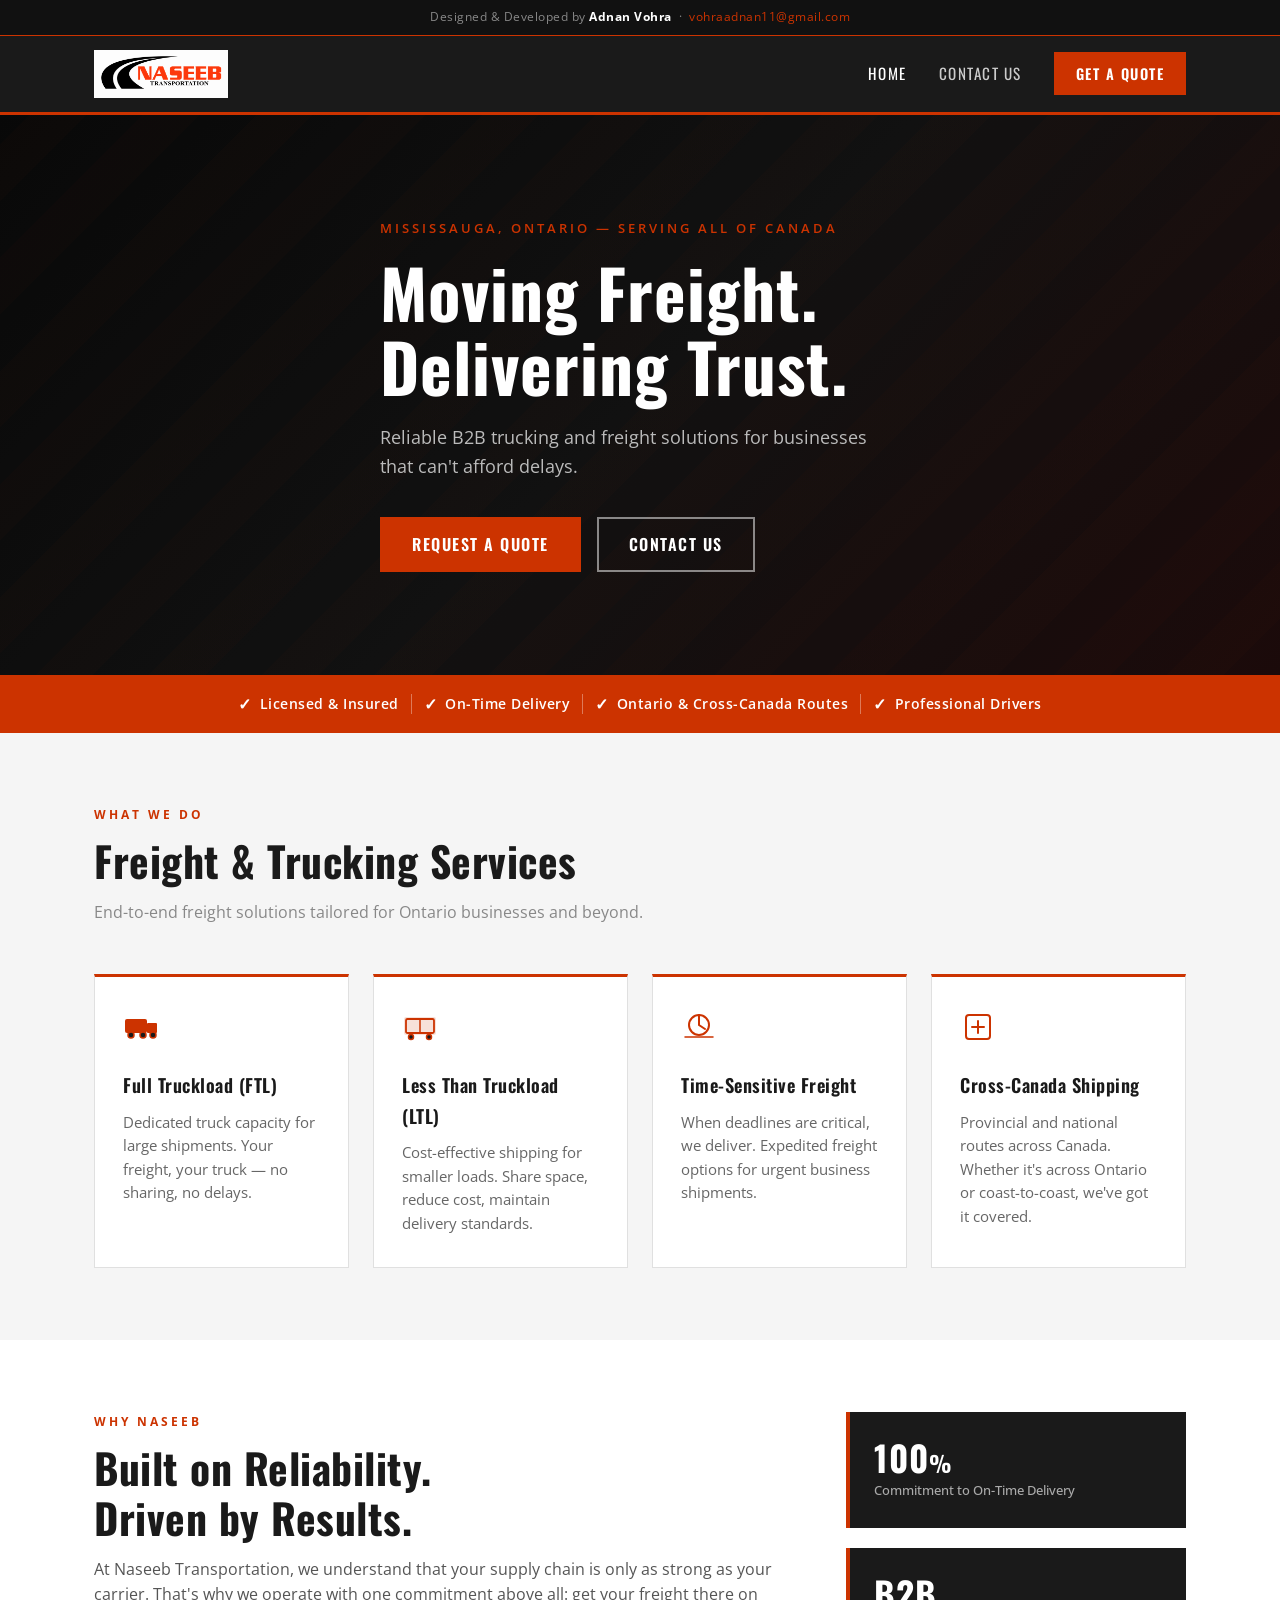
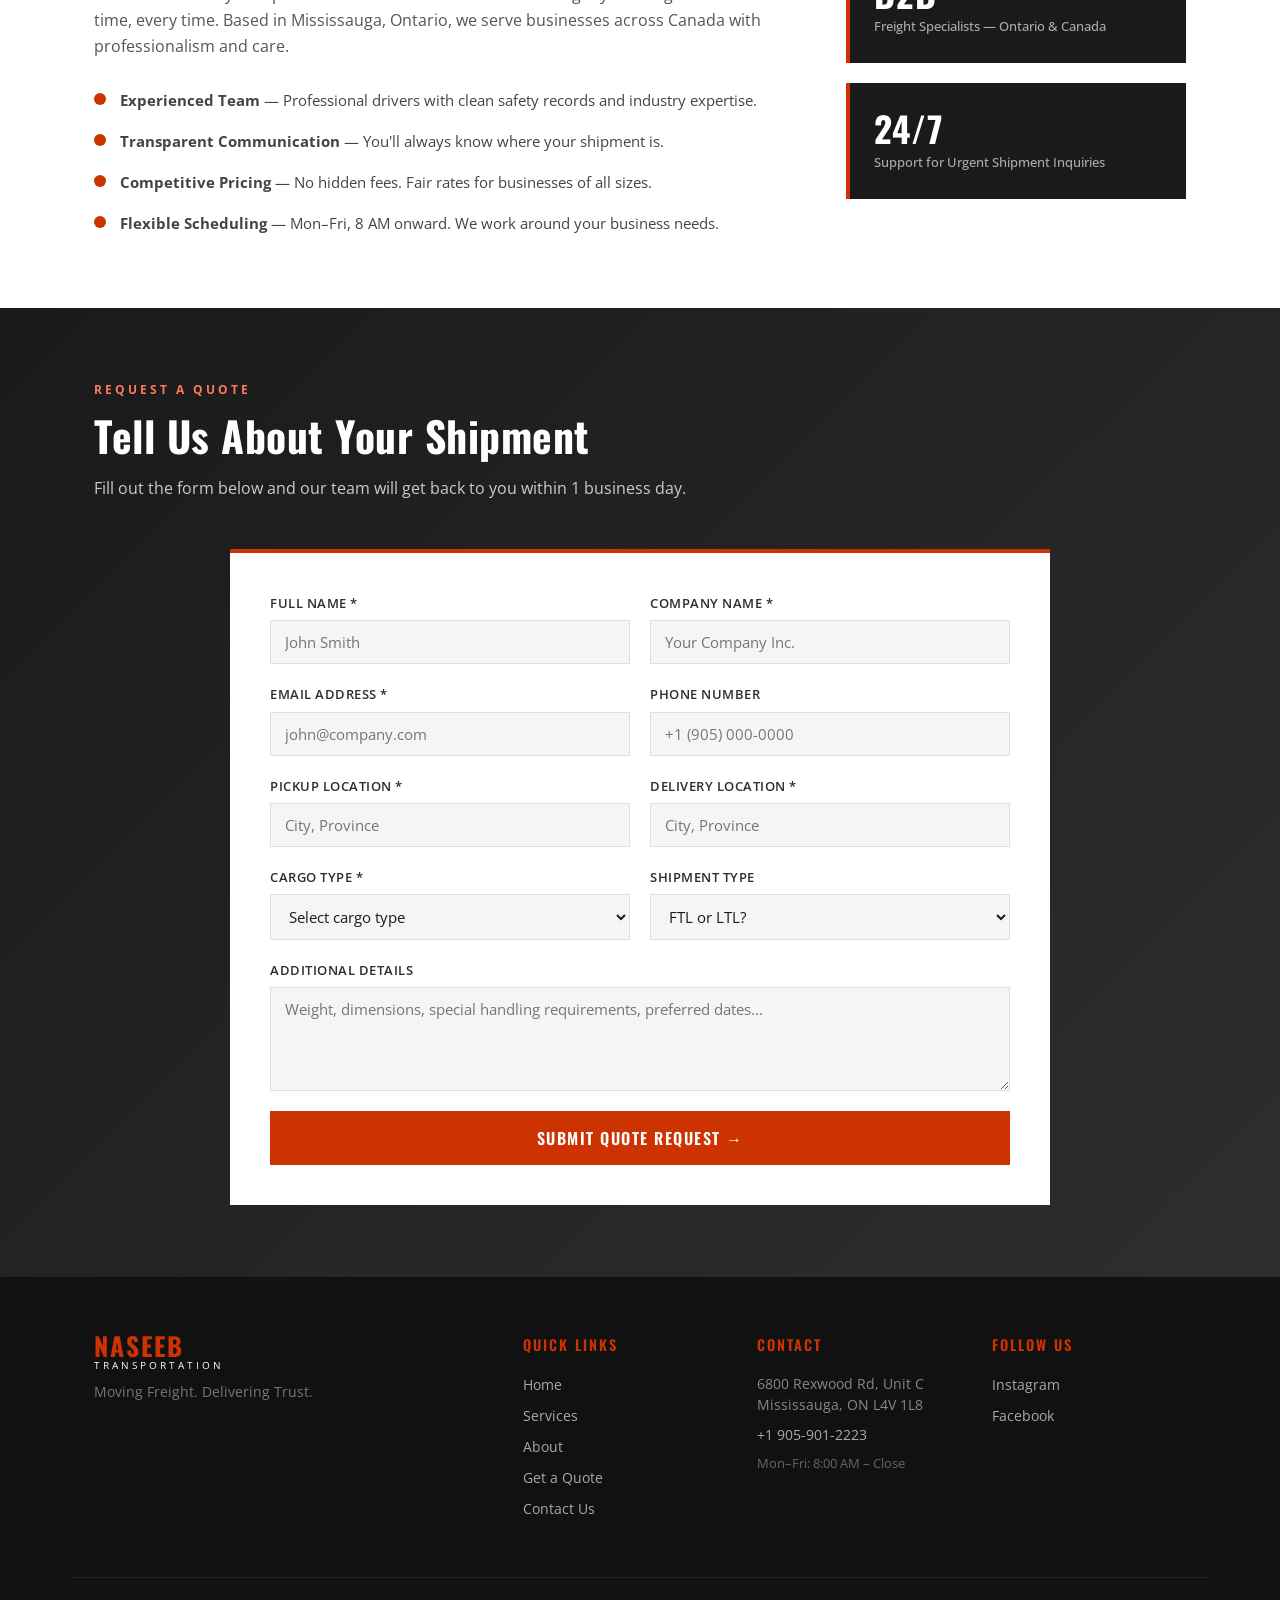
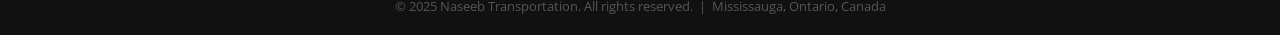
<file: index.html>
<!DOCTYPE html>
<html lang="en">
<head>
  <meta charset="UTF-8" />
  <meta name="viewport" content="width=device-width, initial-scale=1.0" />
  <title>Naseeb Transportation | Freight & Trucking – Mississauga, ON</title>
  <meta name="description" content="Naseeb Transportation provides reliable freight and trucking services across Ontario and Canada. Get a quote today." />
  <link rel="preconnect" href="https://fonts.googleapis.com" />
  <link href="https://fonts.googleapis.com/css2?family=Oswald:wght@400;600;700&family=Open+Sans:wght@400;500;600&display=swap" rel="stylesheet" />
  <link rel="stylesheet" href="style.css" />
</head>
<body>
<div style="background:#111; border-bottom:1px solid #CC3300; text-align:center; padding:7px 16px; font-size:0.78rem; font-family:'Open Sans',sans-serif; color:#888; letter-spacing:0.5px;">
  Designed &amp; Developed by <strong style="color:#fff;">Adnan Vohra</strong> &nbsp;·&nbsp; <a href="mailto:vohraadnan11@gmail.com" style="color:#CC3300; text-decoration:none;">vohraadnan11@gmail.com</a>
</div>
  <!-- ===== HEADER / NAV ===== -->
  <header class="site-header">
    <div class="container header-inner">
      <a href="index.html" class="logo-wrap">
        <img src="logo.png" alt="Naseeb Transportation" class="logo-img" onerror="this.style.display='none'; this.nextElementSibling.style.display='flex'" />
        <div class="logo-text-fallback">
          <span class="logo-name">NASEEB</span>
          <span class="logo-sub">TRANSPORTATION</span>
        </div>
      </a>
      <nav class="main-nav">
        <a href="index.html" class="nav-link active">Home</a>
        <a href="contact.html" class="nav-link">Contact Us</a>
        <a href="#quote" class="nav-btn">Get a Quote</a>
      </nav>
      <button class="hamburger" id="hamburger" aria-label="Open menu">&#9776;</button>
    </div>
    <div class="mobile-nav" id="mobileNav">
      <a href="index.html">Home</a>
      <a href="contact.html">Contact Us</a>
      <a href="#quote">Get a Quote</a>
    </div>
  </header>

  <!-- ===== HERO ===== -->
  <section class="hero">
    <div class="hero-overlay"></div>
    <div class="container hero-content">
      <p class="hero-eyebrow">Mississauga, Ontario &mdash; Serving All of Canada</p>
      <h1 class="hero-heading">Moving Freight.<br />Delivering Trust.</h1>
      <p class="hero-sub">Reliable B2B trucking and freight solutions for businesses that can't afford delays.</p>
      <div class="hero-cta-row">
        <a href="#quote" class="btn-primary">Request a Quote</a>
        <a href="contact.html" class="btn-ghost">Contact Us</a>
      </div>
    </div>
  </section>

  <!-- ===== TRUST BAR ===== -->
  <div class="trust-bar">
    <div class="container trust-inner">
      <div class="trust-item">
        <span class="trust-icon">&#10003;</span>
        <span>Licensed &amp; Insured</span>
      </div>
      <div class="trust-divider"></div>
      <div class="trust-item">
        <span class="trust-icon">&#10003;</span>
        <span>On-Time Delivery</span>
      </div>
      <div class="trust-divider"></div>
      <div class="trust-item">
        <span class="trust-icon">&#10003;</span>
        <span>Ontario &amp; Cross-Canada Routes</span>
      </div>
      <div class="trust-divider"></div>
      <div class="trust-item">
        <span class="trust-icon">&#10003;</span>
        <span>Professional Drivers</span>
      </div>
    </div>
  </div>

  <!-- ===== SERVICES ===== -->
  <section class="section services" id="services">
    <div class="container">
      <div class="section-label">What We Do</div>
      <h2 class="section-heading">Freight &amp; Trucking Services</h2>
      <p class="section-sub">End-to-end freight solutions tailored for Ontario businesses and beyond.</p>
      <div class="services-grid">
        <div class="service-card">
          <div class="service-icon-wrap">
            <svg width="36" height="36" viewBox="0 0 36 36" fill="none" xmlns="http://www.w3.org/2000/svg"><rect x="2" y="10" width="22" height="14" rx="2" fill="#CC3300"/><rect x="24" y="14" width="10" height="10" rx="1" fill="#CC3300"/><circle cx="8" cy="26" r="3" fill="#1a1a1a" stroke="#CC3300" stroke-width="1.5"/><circle cx="20" cy="26" r="3" fill="#1a1a1a" stroke="#CC3300" stroke-width="1.5"/><circle cx="30" cy="26" r="3" fill="#1a1a1a" stroke="#CC3300" stroke-width="1.5"/></svg>
          </div>
          <h3>Full Truckload (FTL)</h3>
          <p>Dedicated truck capacity for large shipments. Your freight, your truck — no sharing, no delays.</p>
        </div>
        <div class="service-card">
          <div class="service-icon-wrap">
            <svg width="36" height="36" viewBox="0 0 36 36" fill="none" xmlns="http://www.w3.org/2000/svg"><rect x="2" y="8" width="32" height="18" rx="2" fill="#CC3300" opacity="0.15"/><rect x="4" y="10" width="28" height="14" rx="1.5" stroke="#CC3300" stroke-width="1.8"/><line x1="18" y1="10" x2="18" y2="24" stroke="#CC3300" stroke-width="1.5"/><circle cx="9" cy="28" r="2.5" fill="#1a1a1a" stroke="#CC3300" stroke-width="1.5"/><circle cx="27" cy="28" r="2.5" fill="#1a1a1a" stroke="#CC3300" stroke-width="1.5"/></svg>
          </div>
          <h3>Less Than Truckload (LTL)</h3>
          <p>Cost-effective shipping for smaller loads. Share space, reduce cost, maintain delivery standards.</p>
        </div>
        <div class="service-card">
          <div class="service-icon-wrap">
            <svg width="36" height="36" viewBox="0 0 36 36" fill="none" xmlns="http://www.w3.org/2000/svg"><circle cx="18" cy="16" r="10" stroke="#CC3300" stroke-width="2"/><path d="M18 6v10l6 4" stroke="#CC3300" stroke-width="2" stroke-linecap="round"/><path d="M4 28h28" stroke="#CC3300" stroke-width="1.5" stroke-linecap="round"/></svg>
          </div>
          <h3>Time-Sensitive Freight</h3>
          <p>When deadlines are critical, we deliver. Expedited freight options for urgent business shipments.</p>
        </div>
        <div class="service-card">
          <div class="service-icon-wrap">
            <svg width="36" height="36" viewBox="0 0 36 36" fill="none" xmlns="http://www.w3.org/2000/svg"><rect x="6" y="6" width="24" height="24" rx="3" stroke="#CC3300" stroke-width="2"/><path d="M12 18h12M18 12v12" stroke="#CC3300" stroke-width="2" stroke-linecap="round"/></svg>
          </div>
          <h3>Cross-Canada Shipping</h3>
          <p>Provincial and national routes across Canada. Whether it's across Ontario or coast-to-coast, we've got it covered.</p>
        </div>
      </div>
    </div>
  </section>

  <!-- ===== WHY CHOOSE US ===== -->
  <section class="section why-us" id="about">
    <div class="container why-inner">
      <div class="why-text">
        <div class="section-label">Why Naseeb</div>
        <h2 class="section-heading">Built on Reliability.<br />Driven by Results.</h2>
        <p class="why-body">At Naseeb Transportation, we understand that your supply chain is only as strong as your carrier. That's why we operate with one commitment above all: get your freight there on time, every time. Based in Mississauga, Ontario, we serve businesses across Canada with professionalism and care.</p>
        <ul class="why-list">
          <li>
            <span class="why-bullet"></span>
            <div><strong>Experienced Team</strong> — Professional drivers with clean safety records and industry expertise.</div>
          </li>
          <li>
            <span class="why-bullet"></span>
            <div><strong>Transparent Communication</strong> — You'll always know where your shipment is.</div>
          </li>
          <li>
            <span class="why-bullet"></span>
            <div><strong>Competitive Pricing</strong> — No hidden fees. Fair rates for businesses of all sizes.</div>
          </li>
          <li>
            <span class="why-bullet"></span>
            <div><strong>Flexible Scheduling</strong> — Mon–Fri, 8 AM onward. We work around your business needs.</div>
          </li>
        </ul>
      </div>
      <div class="why-stat-col">
        <div class="stat-card">
          <span class="stat-num">100<span class="stat-pct">%</span></span>
          <span class="stat-label">Commitment to On-Time Delivery</span>
        </div>
        <div class="stat-card">
          <span class="stat-num">B2B</span>
          <span class="stat-label">Freight Specialists — Ontario &amp; Canada</span>
        </div>
        <div class="stat-card">
          <span class="stat-num">24/7</span>
          <span class="stat-label">Support for Urgent Shipment Inquiries</span>
        </div>
      </div>
    </div>
  </section>

  <!-- ===== QUOTE FORM ===== -->
  <section class="section quote-section" id="quote">
    <div class="container">
      <div class="section-label light">Request a Quote</div>
      <h2 class="section-heading light">Tell Us About Your Shipment</h2>
      <p class="section-sub light">Fill out the form below and our team will get back to you within 1 business day.</p>
      <form class="quote-form" action="https://formspree.io/f/xnjkaraw" method="POST">
        <div class="form-row">
          <div class="form-group">
            <label for="name">Full Name *</label>
            <input type="text" id="name" name="name" placeholder="John Smith" required />
          </div>
          <div class="form-group">
            <label for="company">Company Name *</label>
            <input type="text" id="company" name="company" placeholder="Your Company Inc." required />
          </div>
        </div>
        <div class="form-row">
          <div class="form-group">
            <label for="email">Email Address *</label>
            <input type="email" id="email" name="email" placeholder="john@company.com" required />
          </div>
          <div class="form-group">
            <label for="phone">Phone Number</label>
            <input type="tel" id="phone" name="phone" placeholder="+1 (905) 000-0000" />
          </div>
        </div>
        <div class="form-row">
          <div class="form-group">
            <label for="origin">Pickup Location *</label>
            <input type="text" id="origin" name="origin" placeholder="City, Province" required />
          </div>
          <div class="form-group">
            <label for="destination">Delivery Location *</label>
            <input type="text" id="destination" name="destination" placeholder="City, Province" required />
          </div>
        </div>
        <div class="form-row">
          <div class="form-group">
            <label for="cargo">Cargo Type *</label>
            <select id="cargo" name="cargo" required>
              <option value="" disabled selected>Select cargo type</option>
              <option>General Freight</option>
              <option>Palletized Goods</option>
              <option>Heavy Equipment</option>
              <option>Hazardous Materials</option>
              <option>Temperature-Sensitive</option>
              <option>Other</option>
            </select>
          </div>
          <div class="form-group">
            <label for="shipment_type">Shipment Type</label>
            <select id="shipment_type" name="shipment_type">
              <option value="" disabled selected>FTL or LTL?</option>
              <option>Full Truckload (FTL)</option>
              <option>Less Than Truckload (LTL)</option>
              <option>Not Sure</option>
            </select>
          </div>
        </div>
        <div class="form-group full-width">
          <label for="message">Additional Details</label>
          <textarea id="message" name="message" rows="4" placeholder="Weight, dimensions, special handling requirements, preferred dates..."></textarea>
        </div>
        <button type="submit" class="btn-submit">Submit Quote Request &rarr;</button>
      </form>
    </div>
  </section>

  <!-- ===== FOOTER ===== -->
  <footer class="site-footer">
    <div class="container footer-inner">
      <div class="footer-brand">
        <div class="logo-text-fallback footer-logo">
          <span class="logo-name">NASEEB</span>
          <span class="logo-sub">TRANSPORTATION</span>
        </div>
        <p class="footer-tagline">Moving Freight. Delivering Trust.</p>
      </div>
      <div class="footer-col">
        <h4>Quick Links</h4>
        <a href="index.html">Home</a>
        <a href="#services">Services</a>
        <a href="#about">About</a>
        <a href="#quote">Get a Quote</a>
        <a href="contact.html">Contact Us</a>
      </div>
      <div class="footer-col">
        <h4>Contact</h4>
        <p>6800 Rexwood Rd, Unit C<br />Mississauga, ON L4V 1L8</p>
        <a href="tel:+19059012223">+1 905-901-2223</a>
        <p class="footer-hours">Mon–Fri: 8:00 AM – Close</p>
      </div>
      <div class="footer-col">
        <h4>Follow Us</h4>
        <a href="https://www.instagram.com/naseeb_transportation/" target="_blank" rel="noopener">Instagram</a>
        <a href="https://www.facebook.com/naseebtransportation/" target="_blank" rel="noopener">Facebook</a>
      </div>
    </div>
    <div class="footer-bottom">
      <p>&copy; 2025 Naseeb Transportation. All rights reserved. &nbsp;|&nbsp; Mississauga, Ontario, Canada</p>
    </div>
  </footer>

  <script>
    const hamburger = document.getElementById('hamburger');
    const mobileNav = document.getElementById('mobileNav');
    hamburger.addEventListener('click', () => {
      mobileNav.classList.toggle('open');
    });
  </script>
</body>
</html>
</file>
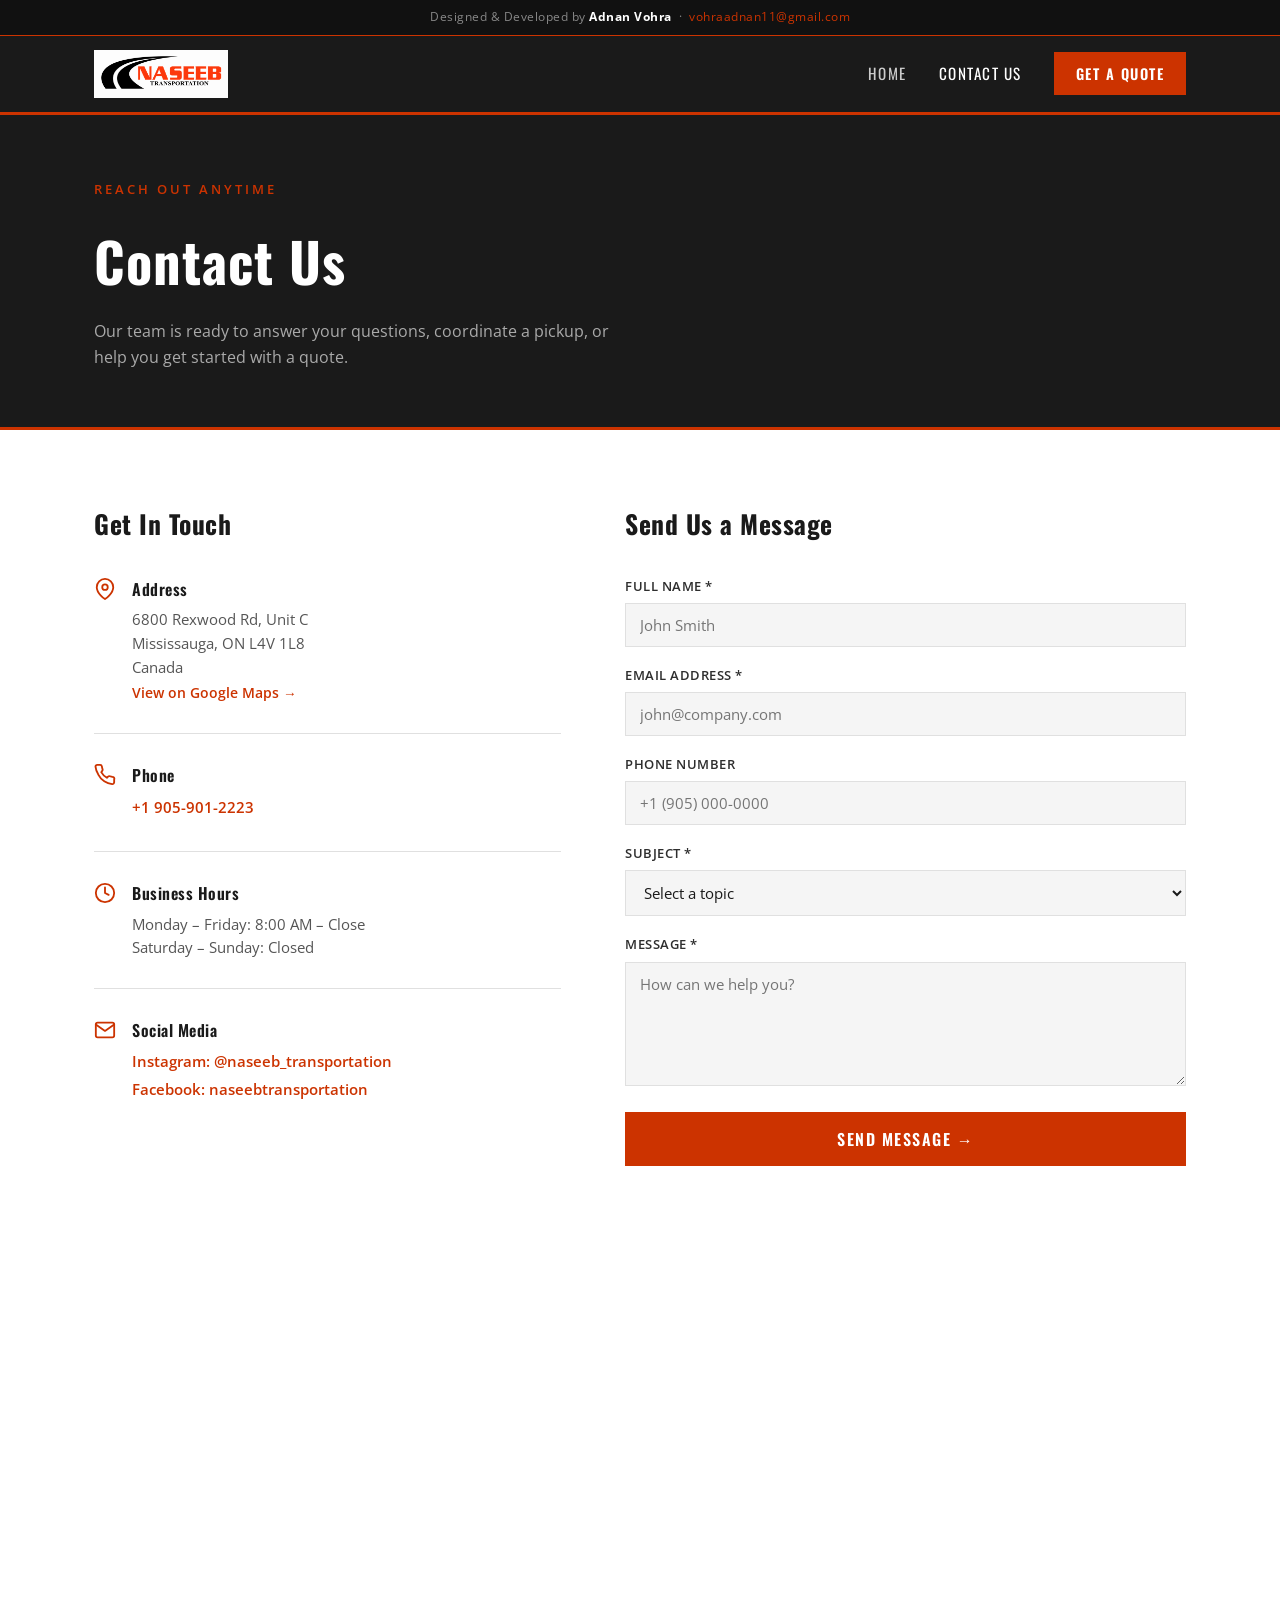
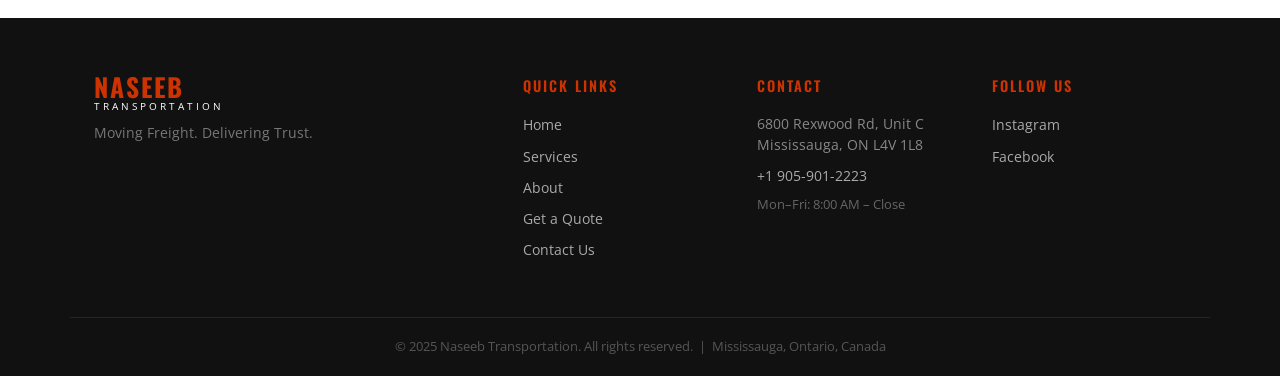
<file: contact.html>
<!DOCTYPE html>
<html lang="en">
<head>
  <meta charset="UTF-8" />
  <meta name="viewport" content="width=device-width, initial-scale=1.0" />
  <title>Contact Us | Naseeb Transportation</title>
  <meta name="description" content="Get in touch with Naseeb Transportation. Located at 6800 Rexwood Rd, Mississauga, ON. Call +1 905-901-2223." />
  <link rel="preconnect" href="https://fonts.googleapis.com" />
  <link href="https://fonts.googleapis.com/css2?family=Oswald:wght@400;600;700&family=Open+Sans:wght@400;500;600&display=swap" rel="stylesheet" />
  <link rel="stylesheet" href="style.css" />
</head>
<body>
<div style="background:#111; border-bottom:1px solid #CC3300; text-align:center; padding:7px 16px; font-size:0.78rem; font-family:'Open Sans',sans-serif; color:#888; letter-spacing:0.5px;">
  Designed &amp; Developed by <strong style="color:#fff;">Adnan Vohra</strong> &nbsp;·&nbsp; <a href="mailto:vohraadnan11@gmail.com" style="color:#CC3300; text-decoration:none;">vohraadnan11@gmail.com</a>
</div>
  <!-- ===== HEADER / NAV ===== -->
  <header class="site-header">
    <div class="container header-inner">
      <a href="index.html" class="logo-wrap">
        <img src="logo.png" alt="Naseeb Transportation" class="logo-img" onerror="this.style.display='none'; this.nextElementSibling.style.display='flex'" />
        <div class="logo-text-fallback">
          <span class="logo-name">NASEEB</span>
          <span class="logo-sub">TRANSPORTATION</span>
        </div>
      </a>
      <nav class="main-nav">
        <a href="index.html" class="nav-link">Home</a>
        <a href="contact.html" class="nav-link active">Contact Us</a>
        <a href="index.html#quote" class="nav-btn">Get a Quote</a>
      </nav>
      <button class="hamburger" id="hamburger" aria-label="Open menu">&#9776;</button>
    </div>
    <div class="mobile-nav" id="mobileNav">
      <a href="index.html">Home</a>
      <a href="contact.html">Contact Us</a>
      <a href="index.html#quote">Get a Quote</a>
    </div>
  </header>

  <!-- ===== PAGE HERO ===== -->
  <section class="page-hero">
    <div class="container">
      <p class="hero-eyebrow">Reach Out Anytime</p>
      <h1 class="page-hero-heading">Contact Us</h1>
      <p class="page-hero-sub">Our team is ready to answer your questions, coordinate a pickup, or help you get started with a quote.</p>
    </div>
  </section>

  <!-- ===== CONTACT SECTION ===== -->
  <section class="section contact-section">
    <div class="container contact-inner">

      <!-- Contact Info -->
      <div class="contact-info-col">
        <h2 class="contact-col-heading">Get In Touch</h2>

        <div class="contact-block">
          <div class="contact-icon">
            <svg width="22" height="22" viewBox="0 0 24 24" fill="none" stroke="#CC3300" stroke-width="2" stroke-linecap="round" stroke-linejoin="round"><path d="M21 10c0 7-9 13-9 13s-9-6-9-13a9 9 0 0 1 18 0z"/><circle cx="12" cy="10" r="3"/></svg>
          </div>
          <div>
            <h4>Address</h4>
            <p>6800 Rexwood Rd, Unit C<br />Mississauga, ON L4V 1L8<br />Canada</p>
            <a href="https://maps.google.com/?q=6800+Rexwood+Rd+unit+c+Mississauga+ON+L4V+1L8" target="_blank" rel="noopener" class="map-link">View on Google Maps &rarr;</a>
          </div>
        </div>

        <div class="contact-block">
          <div class="contact-icon">
            <svg width="22" height="22" viewBox="0 0 24 24" fill="none" stroke="#CC3300" stroke-width="2" stroke-linecap="round" stroke-linejoin="round"><path d="M22 16.92v3a2 2 0 0 1-2.18 2 19.79 19.79 0 0 1-8.63-3.07A19.5 19.5 0 0 1 4.69 11.5 19.79 19.79 0 0 1 1.62 2.9 2 2 0 0 1 3.59 1h3a2 2 0 0 1 2 1.72 12.84 12.84 0 0 0 .7 2.81 2 2 0 0 1-.45 2.11L7.91 8.91a16 16 0 0 0 6.16 6.16l1.27-1.27a2 2 0 0 1 2.11-.45 12.84 12.84 0 0 0 2.81.7A2 2 0 0 1 22 16.92z"/></svg>
          </div>
          <div>
            <h4>Phone</h4>
            <a href="tel:+19059012223" class="contact-link">+1 905-901-2223</a>
          </div>
        </div>

        <div class="contact-block">
          <div class="contact-icon">
            <svg width="22" height="22" viewBox="0 0 24 24" fill="none" stroke="#CC3300" stroke-width="2" stroke-linecap="round" stroke-linejoin="round"><circle cx="12" cy="12" r="10"/><polyline points="12 6 12 12 16 14"/></svg>
          </div>
          <div>
            <h4>Business Hours</h4>
            <p>Monday – Friday: 8:00 AM – Close<br />Saturday – Sunday: Closed</p>
          </div>
        </div>

        <div class="contact-block">
          <div class="contact-icon">
            <svg width="22" height="22" viewBox="0 0 24 24" fill="none" stroke="#CC3300" stroke-width="2" stroke-linecap="round" stroke-linejoin="round"><path d="M4 4h16c1.1 0 2 .9 2 2v12c0 1.1-.9 2-2 2H4c-1.1 0-2-.9-2-2V6c0-1.1.9-2 2-2z"/><polyline points="22,6 12,13 2,6"/></svg>
          </div>
          <div>
            <h4>Social Media</h4>
            <a href="https://www.instagram.com/naseeb_transportation/" target="_blank" rel="noopener" class="contact-link">Instagram: @naseeb_transportation</a>
            <a href="https://www.facebook.com/naseebtransportation/" target="_blank" rel="noopener" class="contact-link">Facebook: naseebtransportation</a>
          </div>
        </div>
      </div>

      <!-- Contact Form -->
      <div class="contact-form-col">
        <h2 class="contact-col-heading">Send Us a Message</h2>
        <form class="contact-form" action="https://formspree.io/f/xnjkaraw" method="POST">
          <div class="form-group">
            <label for="c_name">Full Name *</label>
            <input type="text" id="c_name" name="name" placeholder="John Smith" required />
          </div>
          <div class="form-group">
            <label for="c_email">Email Address *</label>
            <input type="email" id="c_email" name="email" placeholder="john@company.com" required />
          </div>
          <div class="form-group">
            <label for="c_phone">Phone Number</label>
            <input type="tel" id="c_phone" name="phone" placeholder="+1 (905) 000-0000" />
          </div>
          <div class="form-group">
            <label for="c_subject">Subject *</label>
            <select id="c_subject" name="subject" required>
              <option value="" disabled selected>Select a topic</option>
              <option>General Inquiry</option>
              <option>Request a Quote</option>
              <option>Shipment Status</option>
              <option>Partnership / Carrier Inquiry</option>
              <option>Other</option>
            </select>
          </div>
          <div class="form-group">
            <label for="c_message">Message *</label>
            <textarea id="c_message" name="message" rows="5" placeholder="How can we help you?" required></textarea>
          </div>
          <button type="submit" class="btn-submit">Send Message &rarr;</button>
        </form>
      </div>

    </div>
  </section>

  <!-- ===== MAP EMBED ===== -->
  <div class="map-wrapper">
    <iframe
      src="https://www.google.com/maps/embed?pb=!1m18!1m12!1m3!1d2886.3344!2d-79.6362!3d43.6932!2m3!1f0!2f0!3f0!3m2!1i1024!2i768!4f13.1!3m3!1m2!1s0x882b3d8c2f2f2f2f%3A0x0!2s6800+Rexwood+Rd+%23C%2C+Mississauga%2C+ON+L4V+1L8!5e0!3m2!1sen!2sca!4v1680000000"
      width="100%" height="380" style="border:0;" allowfullscreen="" loading="lazy"
      referrerpolicy="no-referrer-when-downgrade" title="Naseeb Transportation Location">
    </iframe>
  </div>

  <!-- ===== FOOTER ===== -->
  <footer class="site-footer">
    <div class="container footer-inner">
      <div class="footer-brand">
        <div class="logo-text-fallback footer-logo">
          <span class="logo-name">NASEEB</span>
          <span class="logo-sub">TRANSPORTATION</span>
        </div>
        <p class="footer-tagline">Moving Freight. Delivering Trust.</p>
      </div>
      <div class="footer-col">
        <h4>Quick Links</h4>
        <a href="index.html">Home</a>
        <a href="index.html#services">Services</a>
        <a href="index.html#about">About</a>
        <a href="index.html#quote">Get a Quote</a>
        <a href="contact.html">Contact Us</a>
      </div>
      <div class="footer-col">
        <h4>Contact</h4>
        <p>6800 Rexwood Rd, Unit C<br />Mississauga, ON L4V 1L8</p>
        <a href="tel:+19059012223">+1 905-901-2223</a>
        <p class="footer-hours">Mon–Fri: 8:00 AM – Close</p>
      </div>
      <div class="footer-col">
        <h4>Follow Us</h4>
        <a href="https://www.instagram.com/naseeb_transportation/" target="_blank" rel="noopener">Instagram</a>
        <a href="https://www.facebook.com/naseebtransportation/" target="_blank" rel="noopener">Facebook</a>
      </div>
    </div>
    <div class="footer-bottom">
      <p>&copy; 2025 Naseeb Transportation. All rights reserved. &nbsp;|&nbsp; Mississauga, Ontario, Canada</p>
    </div>
  </footer>

  <script>
    const hamburger = document.getElementById('hamburger');
    const mobileNav = document.getElementById('mobileNav');
    hamburger.addEventListener('click', () => {
      mobileNav.classList.toggle('open');
    });
  </script>
</body>
</html>
</file>
<file: style.css>
/* ============================================================
   NASEEB TRANSPORTATION — style.css
   Palette: #CC3300 (red), #1a1a1a (near-black), #f5f5f5 (off-white), #888 (grey)
   Fonts: Oswald (headings/display), Open Sans (body)
   ============================================================ */

*, *::before, *::after { box-sizing: border-box; margin: 0; padding: 0; }

:root {
  --red:      #CC3300;
  --red-dark: #a82800;
  --black:    #1a1a1a;
  --charcoal: #2e2e2e;
  --grey:     #888888;
  --light:    #f5f5f5;
  --white:    #ffffff;
  --border:   #e0e0e0;

  --font-display: 'Oswald', sans-serif;
  --font-body:    'Open Sans', sans-serif;

  --container: 1140px;
  --section-pad: 72px;
}

html { scroll-behavior: smooth; }
body { font-family: var(--font-body); color: var(--black); background: var(--white); line-height: 1.65; font-size: 16px; }

/* ---- CONTAINER ---- */
.container { max-width: var(--container); margin: 0 auto; padding: 0 24px; }

/* ============================================================ HEADER */
.site-header {
  position: sticky; top: 0; z-index: 100;
  background: var(--black);
  border-bottom: 3px solid var(--red);
}
.header-inner {
  display: flex; align-items: center; justify-content: space-between;
  padding-top: 14px; padding-bottom: 14px;
}
.logo-wrap { display: flex; align-items: center; text-decoration: none; gap: 10px; }
.logo-img { height: 48px; width: auto; display: block; }
.logo-text-fallback {
  display: none;
  flex-direction: column;
  line-height: 1;
}
.logo-name {
  font-family: var(--font-display);
  font-size: 1.6rem;
  font-weight: 700;
  color: var(--red);
  letter-spacing: 2px;
}
.logo-sub {
  font-family: var(--font-body);
  font-size: 0.65rem;
  color: var(--white);
  letter-spacing: 3px;
  text-transform: uppercase;
  margin-top: 2px;
}

/* fallback: show text logo if img fails */
.logo-img[style*="display:none"] + .logo-text-fallback { display: flex; }

.main-nav { display: flex; align-items: center; gap: 32px; }
.nav-link {
  font-family: var(--font-display);
  font-size: 0.95rem;
  font-weight: 400;
  letter-spacing: 1.5px;
  text-transform: uppercase;
  color: #ccc;
  text-decoration: none;
  transition: color 0.2s;
}
.nav-link:hover, .nav-link.active { color: var(--white); }
.nav-btn {
  font-family: var(--font-display);
  font-size: 0.9rem;
  font-weight: 600;
  letter-spacing: 1.5px;
  text-transform: uppercase;
  color: var(--white);
  background: var(--red);
  padding: 10px 22px;
  text-decoration: none;
  transition: background 0.2s;
}
.nav-btn:hover { background: var(--red-dark); }

.hamburger {
  display: none;
  background: none; border: none;
  color: var(--white);
  font-size: 1.5rem;
  cursor: pointer;
}
.mobile-nav {
  display: none;
  flex-direction: column;
  background: var(--charcoal);
  padding: 16px 24px;
}
.mobile-nav.open { display: flex; }
.mobile-nav a {
  color: var(--white); text-decoration: none;
  font-family: var(--font-display);
  font-size: 1rem; letter-spacing: 1px;
  text-transform: uppercase;
  padding: 10px 0;
  border-bottom: 1px solid rgba(255,255,255,0.08);
}
.mobile-nav a:last-child { border-bottom: none; }

/* ============================================================ HERO */
.hero {
  position: relative;
  background: var(--black);
  background-image: linear-gradient(135deg, #0d0d0d 0%, #1a1a1a 50%, #2a1010 100%);
  min-height: 560px;
  display: flex; align-items: center;
  overflow: hidden;
}
.hero::before {
  content: '';
  position: absolute; inset: 0;
  background: repeating-linear-gradient(
    -45deg,
    transparent,
    transparent 40px,
    rgba(204,51,0,0.03) 40px,
    rgba(204,51,0,0.03) 80px
  );
}
.hero-overlay { position: absolute; inset: 0; background: rgba(0,0,0,0.35); }
.hero-content { position: relative; z-index: 2; padding-top: 64px; padding-bottom: 64px; max-width: 680px; }
.hero-eyebrow {
  font-family: var(--font-body);
  font-size: 0.82rem;
  font-weight: 600;
  letter-spacing: 3px;
  text-transform: uppercase;
  color: var(--red);
  margin-bottom: 16px;
}
.hero-heading {
  font-family: var(--font-display);
  font-size: clamp(2.8rem, 6vw, 4.2rem);
  font-weight: 700;
  color: var(--white);
  line-height: 1.1;
  margin-bottom: 20px;
  letter-spacing: 1px;
}
.hero-sub {
  font-size: 1.1rem;
  color: #bbb;
  margin-bottom: 36px;
  max-width: 520px;
}
.hero-cta-row { display: flex; gap: 16px; flex-wrap: wrap; }
.btn-primary {
  font-family: var(--font-display);
  font-size: 1rem;
  font-weight: 600;
  letter-spacing: 1.5px;
  text-transform: uppercase;
  color: var(--white);
  background: var(--red);
  padding: 14px 32px;
  text-decoration: none;
  transition: background 0.2s;
  display: inline-block;
}
.btn-primary:hover { background: var(--red-dark); }
.btn-ghost {
  font-family: var(--font-display);
  font-size: 1rem;
  font-weight: 600;
  letter-spacing: 1.5px;
  text-transform: uppercase;
  color: var(--white);
  border: 2px solid rgba(255,255,255,0.5);
  padding: 12px 30px;
  text-decoration: none;
  transition: border-color 0.2s, color 0.2s;
  display: inline-block;
}
.btn-ghost:hover { border-color: var(--white); }

/* ============================================================ TRUST BAR */
.trust-bar {
  background: var(--red);
  padding: 16px 0;
}
.trust-inner {
  display: flex; align-items: center; justify-content: center;
  flex-wrap: wrap; gap: 12px;
}
.trust-item {
  display: flex; align-items: center; gap: 8px;
  font-family: var(--font-body);
  font-size: 0.85rem;
  font-weight: 600;
  color: var(--white);
  letter-spacing: 0.5px;
  white-space: nowrap;
}
.trust-icon { font-size: 1rem; }
.trust-divider { width: 1px; height: 20px; background: rgba(255,255,255,0.35); }

/* ============================================================ SECTION COMMONS */
.section { padding: var(--section-pad) 0; }
.section-label {
  font-family: var(--font-body);
  font-size: 0.78rem;
  font-weight: 700;
  letter-spacing: 3px;
  text-transform: uppercase;
  color: var(--red);
  margin-bottom: 10px;
}
.section-label.light { color: #ff7a5c; }
.section-heading {
  font-family: var(--font-display);
  font-size: clamp(1.8rem, 4vw, 2.6rem);
  font-weight: 700;
  color: var(--black);
  line-height: 1.2;
  margin-bottom: 14px;
  letter-spacing: 0.5px;
}
.section-heading.light { color: var(--white); }
.section-sub {
  font-size: 1rem;
  color: var(--grey);
  max-width: 600px;
  margin-bottom: 48px;
}
.section-sub.light { color: #ccc; }

/* ============================================================ SERVICES */
.services { background: var(--light); }
.services-grid {
  display: grid;
  grid-template-columns: repeat(auto-fit, minmax(240px, 1fr));
  gap: 24px;
}
.service-card {
  background: var(--white);
  border: 1px solid var(--border);
  border-top: 3px solid var(--red);
  padding: 32px 28px;
  transition: box-shadow 0.2s, transform 0.2s;
}
.service-card:hover { box-shadow: 0 8px 32px rgba(0,0,0,0.08); transform: translateY(-3px); }
.service-icon-wrap { margin-bottom: 18px; }
.service-card h3 {
  font-family: var(--font-display);
  font-size: 1.15rem;
  font-weight: 600;
  color: var(--black);
  margin-bottom: 10px;
  letter-spacing: 0.5px;
}
.service-card p { font-size: 0.92rem; color: #666; line-height: 1.6; }

/* ============================================================ WHY US */
.why-us { background: var(--white); }
.why-inner {
  display: grid;
  grid-template-columns: 1fr 340px;
  gap: 64px;
  align-items: start;
}
.why-body { font-size: 0.98rem; color: #555; margin-bottom: 28px; }
.why-list { list-style: none; display: flex; flex-direction: column; gap: 16px; }
.why-list li { display: flex; gap: 14px; align-items: flex-start; font-size: 0.95rem; color: #444; }
.why-bullet {
  flex-shrink: 0;
  width: 12px; height: 12px;
  border-radius: 50%;
  background: var(--red);
  margin-top: 5px;
}
.why-stat-col { display: flex; flex-direction: column; gap: 20px; }
.stat-card {
  background: var(--black);
  padding: 28px 24px;
  display: flex; flex-direction: column; gap: 6px;
  border-left: 4px solid var(--red);
}
.stat-num {
  font-family: var(--font-display);
  font-size: 2.2rem;
  font-weight: 700;
  color: var(--white);
  letter-spacing: 1px;
  line-height: 1;
}
.stat-pct { font-size: 1.4rem; }
.stat-label { font-size: 0.82rem; color: #aaa; font-weight: 500; line-height: 1.4; }

/* ============================================================ QUOTE FORM */
.quote-section {
  background: var(--charcoal);
  background-image: linear-gradient(135deg, #1a1a1a 0%, #2e2e2e 100%);
}
.quote-form {
  background: var(--white);
  padding: 40px 40px;
  max-width: 820px;
  margin: 0 auto;
  border-top: 4px solid var(--red);
}
.form-row { display: grid; grid-template-columns: 1fr 1fr; gap: 20px; margin-bottom: 20px; }
.form-group { display: flex; flex-direction: column; gap: 6px; margin-bottom: 0; }
.form-group.full-width { margin-top: 4px; margin-bottom: 20px; }
.form-group label {
  font-size: 0.8rem;
  font-weight: 600;
  letter-spacing: 0.5px;
  color: var(--charcoal);
  text-transform: uppercase;
}
.form-group input,
.form-group select,
.form-group textarea {
  font-family: var(--font-body);
  font-size: 0.95rem;
  color: var(--black);
  background: var(--light);
  border: 1.5px solid var(--border);
  padding: 11px 14px;
  outline: none;
  transition: border-color 0.2s;
  border-radius: 0;
  width: 100%;
}
.form-group input:focus,
.form-group select:focus,
.form-group textarea:focus { border-color: var(--red); background: var(--white); }
.form-group textarea { resize: vertical; }
.btn-submit {
  font-family: var(--font-display);
  font-size: 1rem;
  font-weight: 600;
  letter-spacing: 1.5px;
  text-transform: uppercase;
  color: var(--white);
  background: var(--red);
  border: none;
  padding: 15px 40px;
  cursor: pointer;
  transition: background 0.2s;
  display: block;
  width: 100%;
  margin-top: 8px;
}
.btn-submit:hover { background: var(--red-dark); }

/* ============================================================ INSTAGRAM */
.instagram-section { background: var(--light); }
.insta-embed-note {
  background: var(--white);
  border: 1.5px dashed #ccc;
  border-radius: 0;
  padding: 24px 28px;
  margin-bottom: 32px;
  max-width: 600px;
  font-size: 0.93rem;
  color: #555;
  line-height: 1.6;
}
.insta-embed-note a { color: var(--red); font-weight: 600; }
.social-links-row { display: flex; gap: 16px; flex-wrap: wrap; }
.social-btn {
  display: inline-flex; align-items: center; gap: 10px;
  font-family: var(--font-display);
  font-size: 0.9rem;
  font-weight: 600;
  letter-spacing: 1px;
  text-transform: uppercase;
  text-decoration: none;
  padding: 12px 24px;
  transition: opacity 0.2s;
}
.social-btn:hover { opacity: 0.85; }
.social-btn.instagram { background: #E1306C; color: var(--white); }
.social-btn.facebook  { background: #1877F2; color: var(--white); }

/* ============================================================ FOOTER */
.site-footer { background: #111; padding: 56px 0 0; }
.footer-inner {
  display: grid;
  grid-template-columns: 2fr 1fr 1fr 1fr;
  gap: 40px;
  padding-bottom: 48px;
  border-bottom: 1px solid rgba(255,255,255,0.08);
}
.footer-brand .footer-logo { display: flex; }
.footer-tagline { font-size: 0.85rem; color: #777; margin-top: 10px; }
.footer-col h4 {
  font-family: var(--font-display);
  font-size: 0.9rem;
  font-weight: 600;
  letter-spacing: 2px;
  text-transform: uppercase;
  color: var(--red);
  margin-bottom: 16px;
}
.footer-col a {
  display: block;
  font-size: 0.88rem;
  color: #aaa;
  text-decoration: none;
  margin-bottom: 8px;
  transition: color 0.2s;
}
.footer-col a:hover { color: var(--white); }
.footer-col p { font-size: 0.88rem; color: #888; margin-bottom: 8px; line-height: 1.5; }
.footer-hours { font-size: 0.82rem !important; color: #666 !important; }
.footer-bottom {
  padding: 18px 24px;
  text-align: center;
}
.footer-bottom p { font-size: 0.8rem; color: #555; }

/* ============================================================ PAGE HERO (Contact) */
.page-hero {
  background: var(--black);
  padding: 64px 0 56px;
  border-bottom: 3px solid var(--red);
}
.page-hero-heading {
  font-family: var(--font-display);
  font-size: clamp(2.2rem, 5vw, 3.4rem);
  font-weight: 700;
  color: var(--white);
  letter-spacing: 1px;
  margin-bottom: 12px;
}
.page-hero-sub { font-size: 1rem; color: #aaa; max-width: 520px; }

/* ============================================================ CONTACT PAGE */
.contact-inner {
  display: grid;
  grid-template-columns: 1fr 1.2fr;
  gap: 64px;
  align-items: start;
}
.contact-col-heading {
  font-family: var(--font-display);
  font-size: 1.6rem;
  font-weight: 700;
  color: var(--black);
  margin-bottom: 32px;
  letter-spacing: 0.5px;
}
.contact-block {
  display: flex; gap: 16px; align-items: flex-start;
  margin-bottom: 28px;
  padding-bottom: 28px;
  border-bottom: 1px solid var(--border);
}
.contact-block:last-child { border-bottom: none; }
.contact-icon { flex-shrink: 0; margin-top: 2px; }
.contact-block h4 {
  font-family: var(--font-display);
  font-size: 1rem;
  font-weight: 600;
  color: var(--black);
  margin-bottom: 6px;
  letter-spacing: 0.5px;
}
.contact-block p { font-size: 0.92rem; color: #555; line-height: 1.6; }
.contact-link {
  display: block;
  font-size: 0.92rem;
  color: var(--red);
  text-decoration: none;
  margin-bottom: 4px;
  font-weight: 600;
}
.contact-link:hover { text-decoration: underline; }
.map-link { font-size: 0.85rem; color: var(--red); text-decoration: none; font-weight: 600; }
.map-link:hover { text-decoration: underline; }

.contact-form { display: flex; flex-direction: column; gap: 18px; }
.contact-form .form-group { margin-bottom: 0; }

.map-wrapper { width: 100%; line-height: 0; }
.map-wrapper iframe { display: block; filter: grayscale(20%); }

/* ============================================================ RESPONSIVE */
@media (max-width: 900px) {
  .why-inner { grid-template-columns: 1fr; gap: 40px; }
  .why-stat-col { flex-direction: row; flex-wrap: wrap; }
  .stat-card { flex: 1; min-width: 160px; }
  .footer-inner { grid-template-columns: 1fr 1fr; }
  .contact-inner { grid-template-columns: 1fr; }
}

@media (max-width: 700px) {
  .main-nav { display: none; }
  .hamburger { display: block; }
  .form-row { grid-template-columns: 1fr; }
  .quote-form { padding: 28px 20px; }
  .footer-inner { grid-template-columns: 1fr; gap: 28px; }
  .trust-divider { display: none; }
  .trust-inner { gap: 10px; justify-content: flex-start; padding: 0 16px; }
  .hero { min-height: 420px; }
}
</file>
